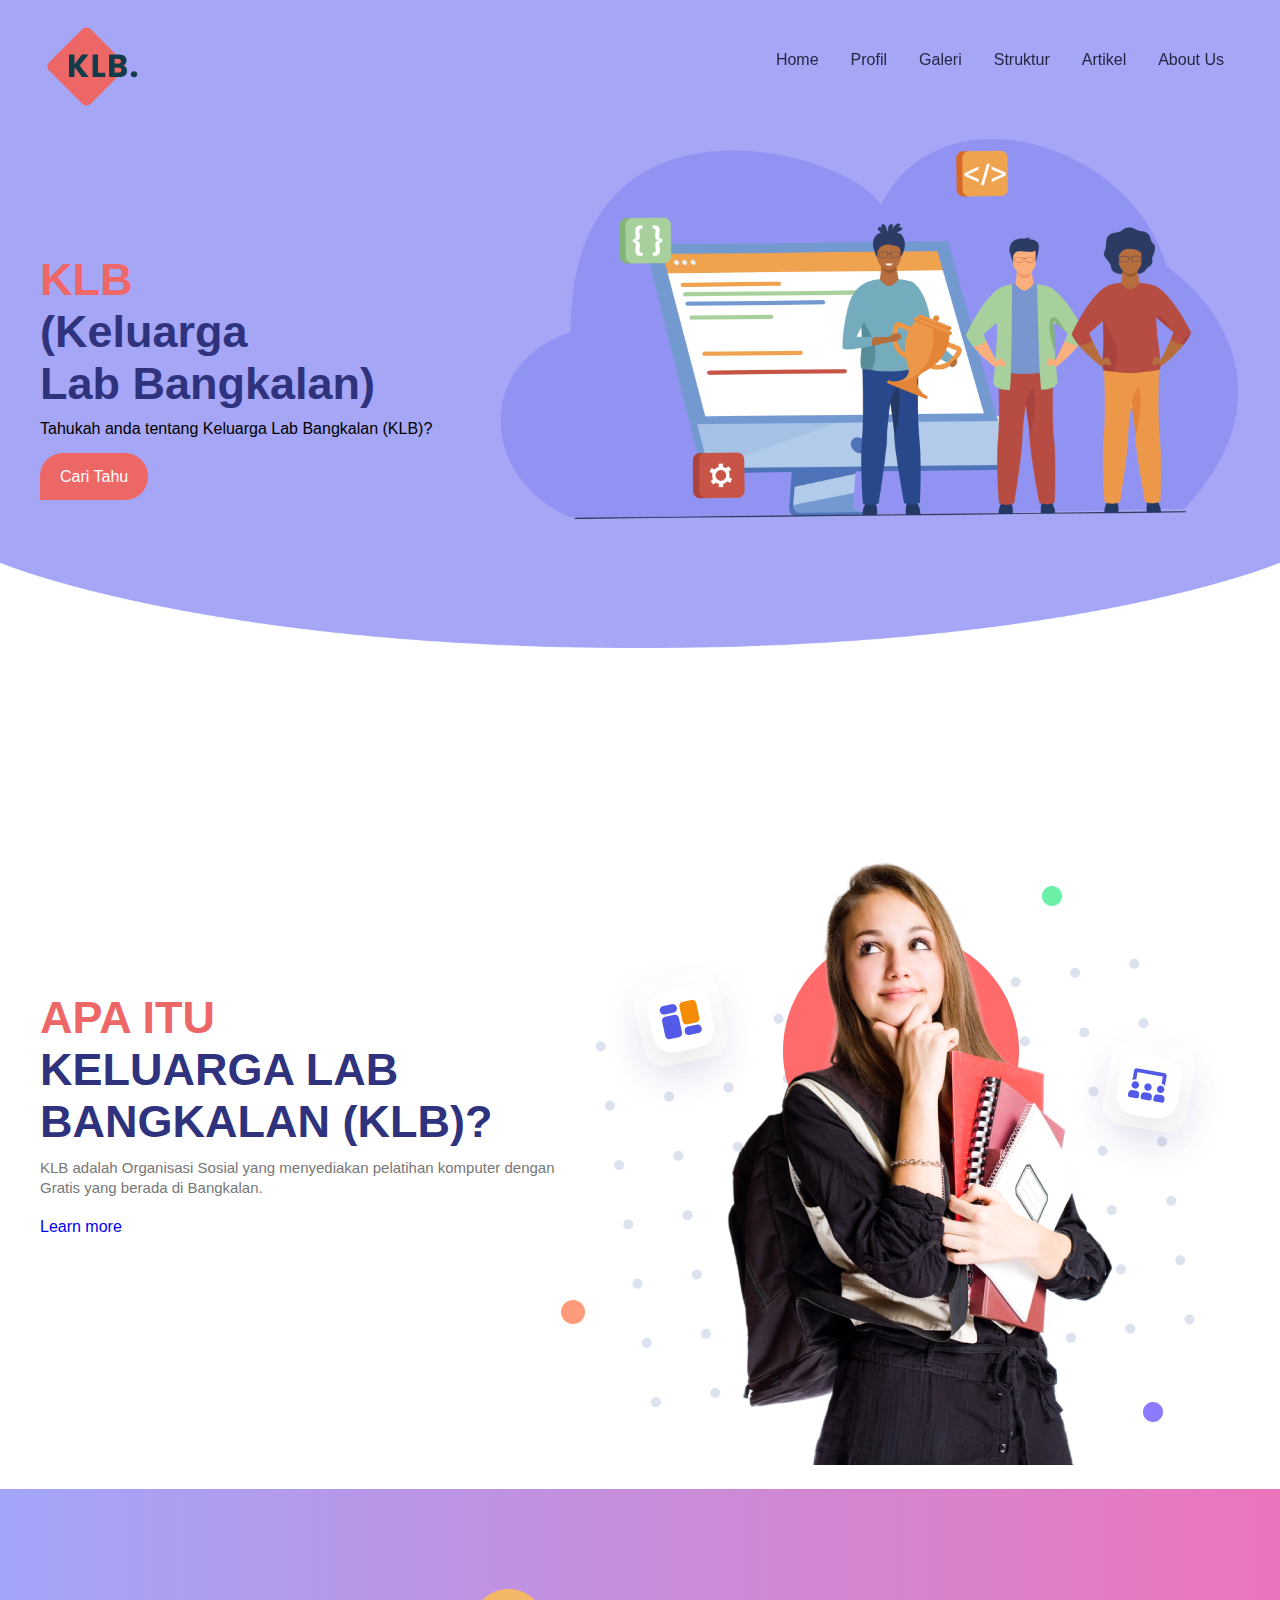
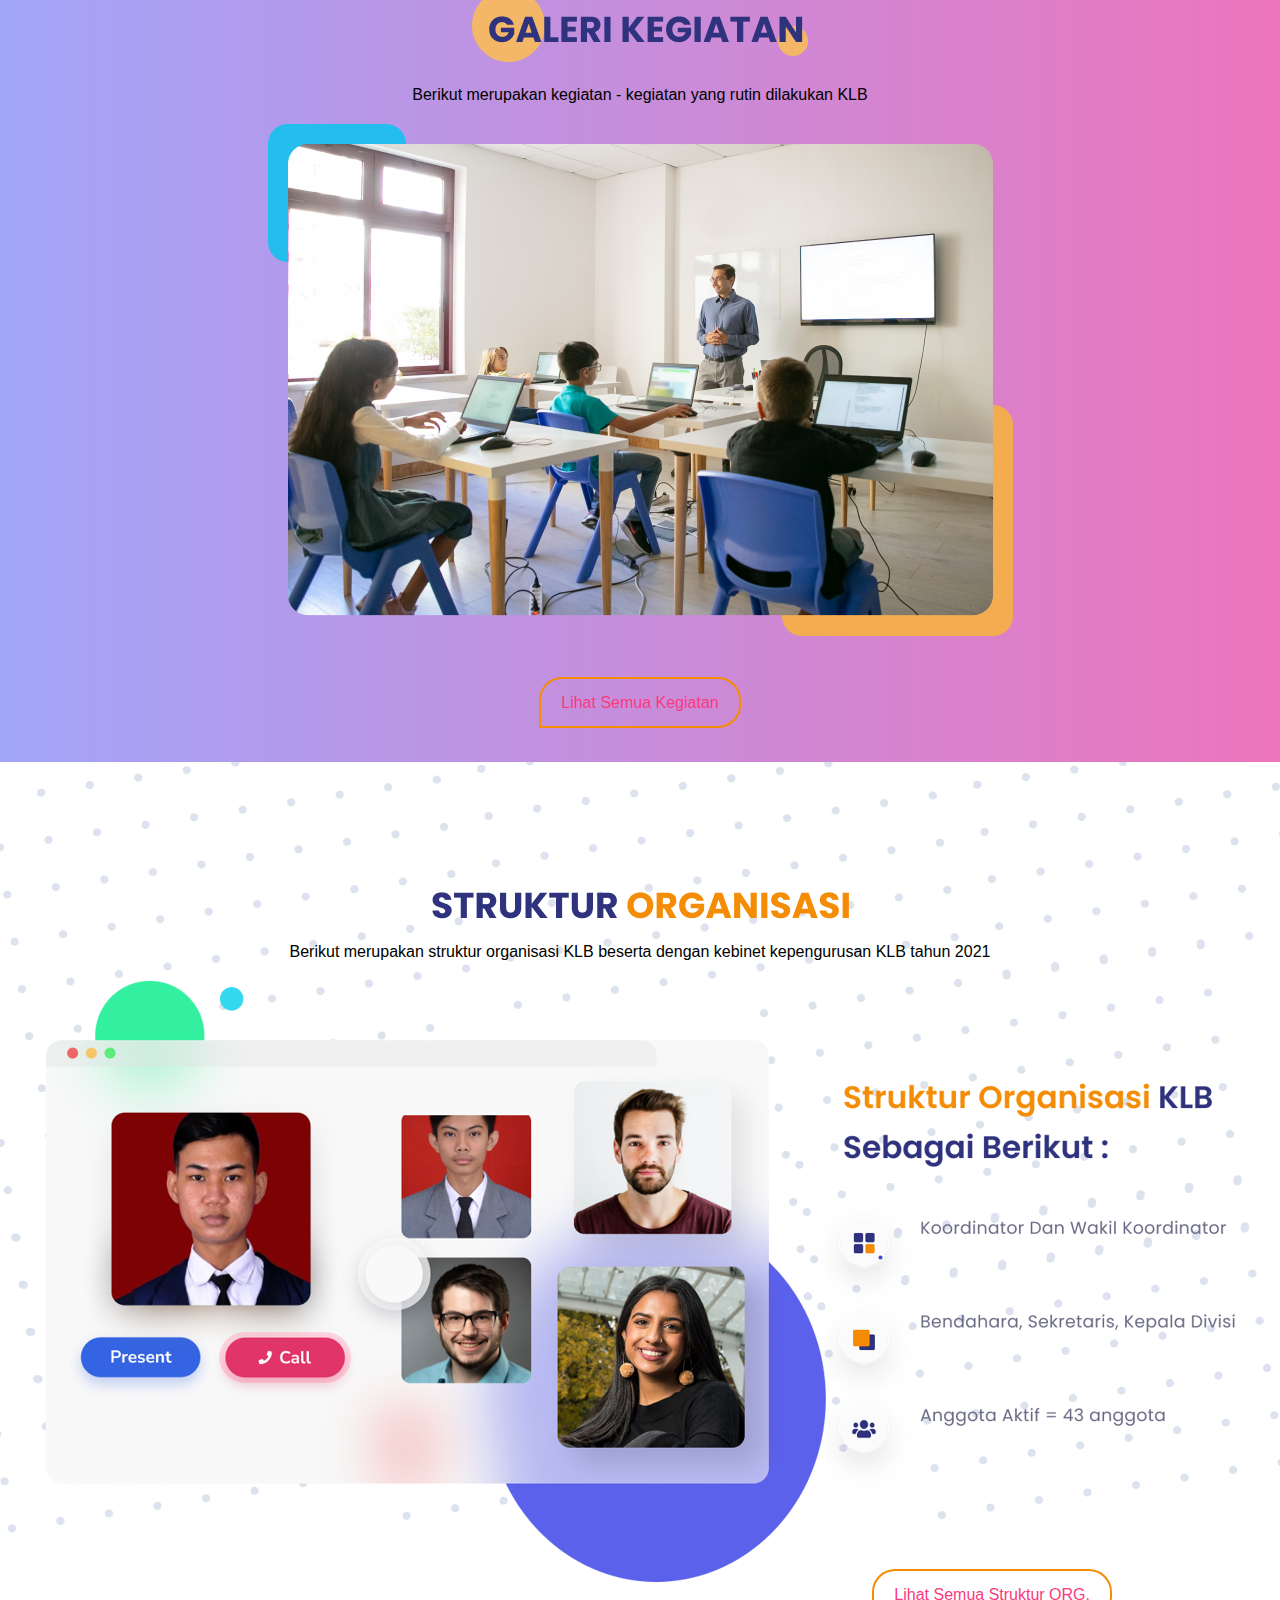
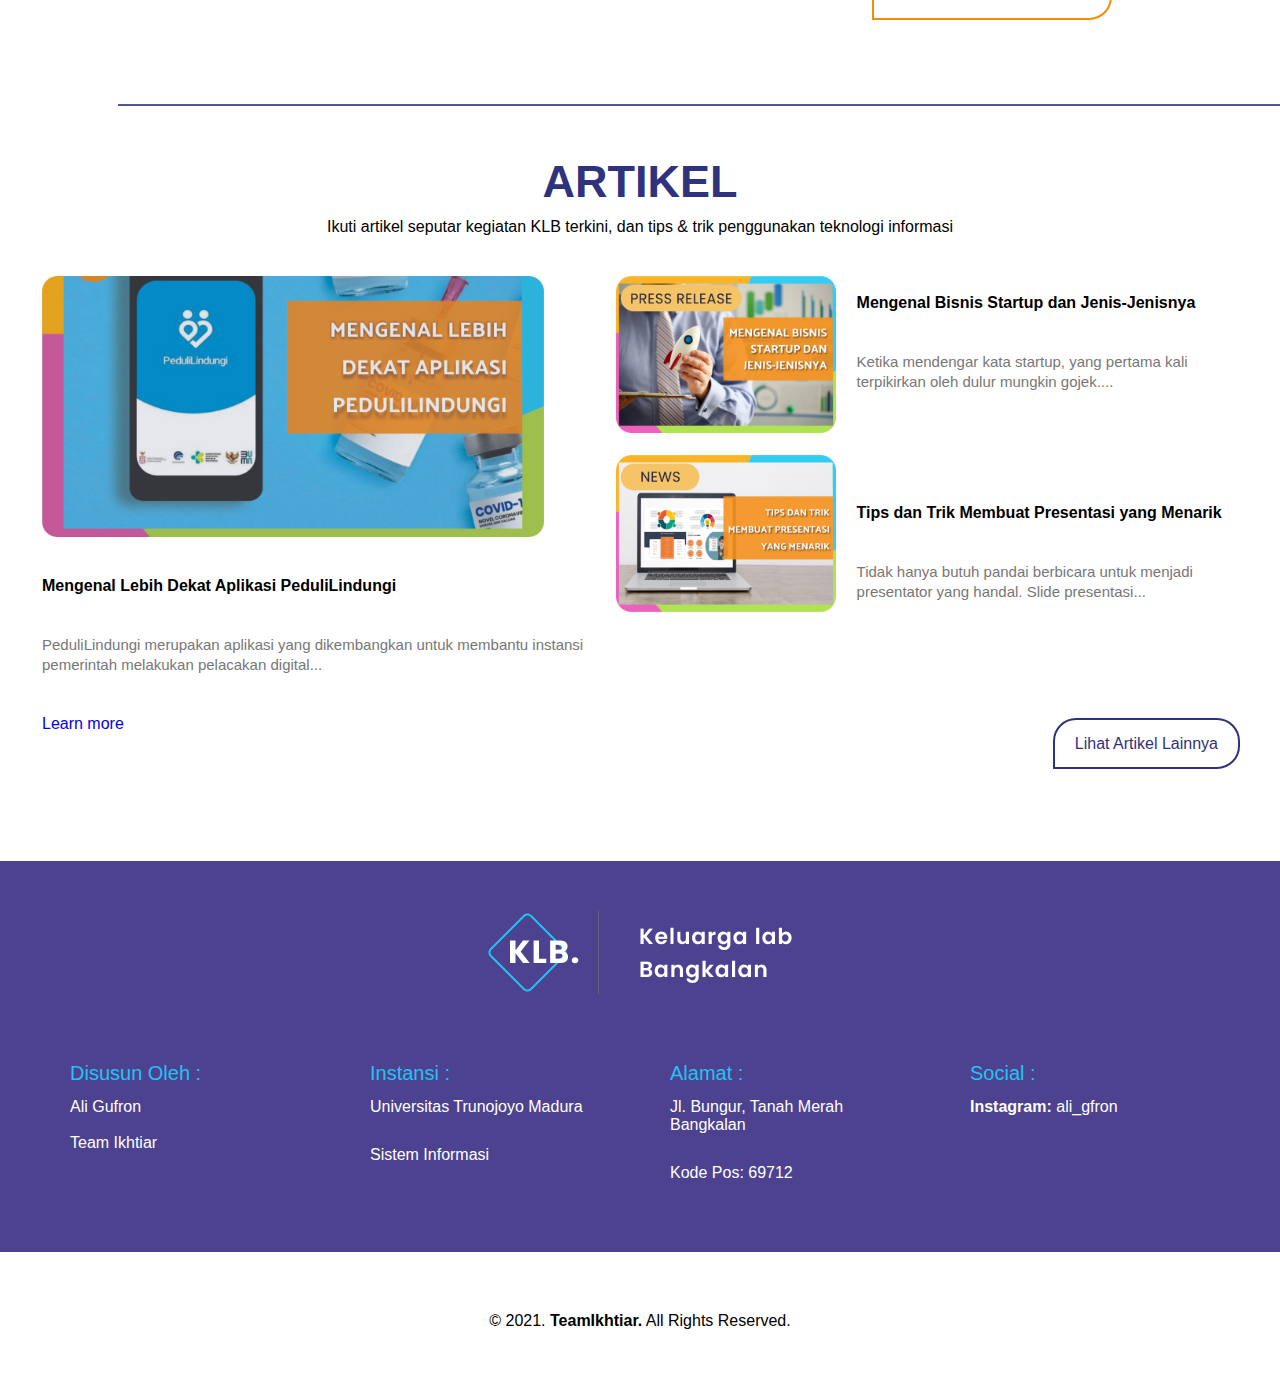
<file: index.html>
<!DOCTYPE html>
<html lang="en">
<head>
    <title>Keluarga Lab Bangkalan</title>
    <link rel="shortcut icon" href="img/ikon.png" />
    <link rel="stylesheet" href="style.css">
    <link rel="stylesheet" href="css/animate.css">
</head>
<body >
    <header id="header" role="banner">
    <nav>
        <div class="wrapper">
            <div class="logo"></div>
            <div class="menu">
                <ul>
                    <li><a href="#">Home</a></li>
                    <li><a href="index.html#profil">Profil</a></li>
                    <li><a href="#galeri">Galeri</a></li>
                    <li><a href="#struktur">Struktur</a></li>
                    <li><a href="#artikel">Artikel</a></li>
                    <li><a href="#kontak">About Us</a></li>
                </ul>
            </div>
        </div>
    </nav>
            <div id="background">
                <div class="wrapper1">
                    <section id="home">
                        <div class="kolom">
                            <h2>KLB <div class="judul">(Keluarga <br>Lab Bangkalan)</br></div></h2>
                            <p> Tahukah anda tentang Keluarga Lab Bangkalan (KLB)?</p>
                            <p><a href="#profil" class="tbl-biru">Cari Tahu</a></p>
                        </div>
                    </section>
            </div>
            </div>
    

    </header>
    <div class="wrapper">
        <section id="profil" class="animate__animated animate__backInUp">               
            <div class="kolom"><br><br><br><br><br><br>
                <h2>APA ITU <div class="judul">KELUARGA LAB BANGKALAN (KLB)?</div></h2>
                <p class="deskripsi">KLB adalah Organisasi Sosial yang menyediakan pelatihan komputer dengan Gratis yang berada di Bangkalan.</p>
                <u><a href="profil.html">Learn more </a></u>
            </div>
                <p ><img  src="img/profil.png" ></p>
        </section>
    </div>

        
        <div id="contact">
             <section id="galeri">
            <div class="wrapper">
                <center><img src="img/font-galeri.png">
                    <p>Berikut merupakan kegiatan - kegiatan yang rutin dilakukan KLB</p>
                    <img src="img/foto-kegiatan.png"></img><br><br><br><br>
                    <a href="galeri.html" class="tbl-orange">Lihat Semua Kegiatan</a>
                </center>
            </div>
        </section>
        </div>

        <div id="background-st">
            <div class="wrapper">
            <section id="struktur">
            <div class="tengah">
                <center><img src="img/STRUKTUR-ORGANISASI.png">
                <p>Berikut merupakan struktur organisasi KLB beserta dengan kebinet kepengurusan KLB tahun 2021</p>
                <img src="img/isi-struktur.png">
            </center>
                    <div style='text-align:right;'><a href="struktur.html" class="tbl-orange">Lihat Semua Struktur ORG.</a>&emsp;&emsp;&emsp;&emsp;&emsp;&emsp;&emsp;&emsp;</div>
             
                </div>
        </section>
            
            
        <br><br><br><br><br>
        </div>
       <div class="line-shape"></div>

        <section id="artikel">
            <div class="tengah">
            <h2><div class="judul">ARTIKEL</div></h2>
            <p>Ikuti artikel seputar kegiatan KLB  terkini,  dan tips & trik penggunakan teknologi informasi</p>
            </div>
        </section><br>
        <div class="wrapper">
        <table width="100%">
      <tr>
         <td width="48%"  valign="top">
            <img src="img/artikel1.png" width="502" height="261"><br><br><br>
            <b>Mengenal Lebih Dekat Aplikasi PeduliLindungi</b>
            <p><div class="deskripsi">PeduliLindungi merupakan aplikasi yang dikembangkan untuk membantu instansi pemerintah melakukan pelacakan digital...</div></p>
            <u><a href="detail-artikel1.html">Learn more </a></u>
         </td>
         <td width="20%"  valign="top">
            <img src="img/artikel-2.png" width="219.8" height="157"><br><br>
            <img src="img/artikel3.png" width="219.8" height="157">
         </td>
         <td valign="top">
            <br>
            <b>Mengenal Bisnis Startup dan Jenis-Jenisnya</b>
            <p><div class="deskripsi">Ketika mendengar kata startup, yang pertama kali terpikirkan oleh dulur mungkin gojek....</div></p>
            <br><br><br><br>
            <b>Tips dan Trik Membuat Presentasi yang Menarik</b>
            <p><div class="deskripsi">Tidak hanya butuh pandai berbicara untuk menjadi presentator yang handal. Slide presentasi...</div></p>
         </td>
      </tr>
   </table>
   <div style='text-align:right;'><a href="artikel.html" class="tbl-dongker">Lihat Artikel Lainnya</a></div><br><br><br><br><br><br>
    </div>
    <div id="kontak">
    <div id="contact-ft">
        <div class="wrapper">
            <center><img src="img/logo-ft.png"></center>
            <div class="footer">
                <div class="footer-section">
                    <h3>Disusun Oleh :</h3>
                    <font color="white"><p>Ali Gufron <br><br> Team Ikhtiar</p></font>
                </div>
                <div class="footer-section">
                    <h3>Instansi :</h3>
                    <font color="white"><p>Universitas Trunojoyo Madura</p></font>
                    <font color="white"><p>Sistem Informasi</p></font>
                </div>
                <div class="footer-section">
                    <h3>Alamat :</h3>
                    <font color="white"><p>Jl. Bungur, Tanah Merah Bangkalan</p></font>
                    <font color="white"><p>Kode Pos: 69712</p></font>
                </div>
                <div class="footer-section">
                    <h3>Social :</h3>
                    <font color="white"><p><b>Instagram: </b>ali_gfron</p></font>
                </div>
            </div>
        </div>
    </div>
</div>

    <div id="copyright">
        <div class="wrapper">
            &copy; 2021. <b>TeamIkhtiar.</b> All Rights Reserved.
        </div>
    </div>
    
</body>
</html>
</file>
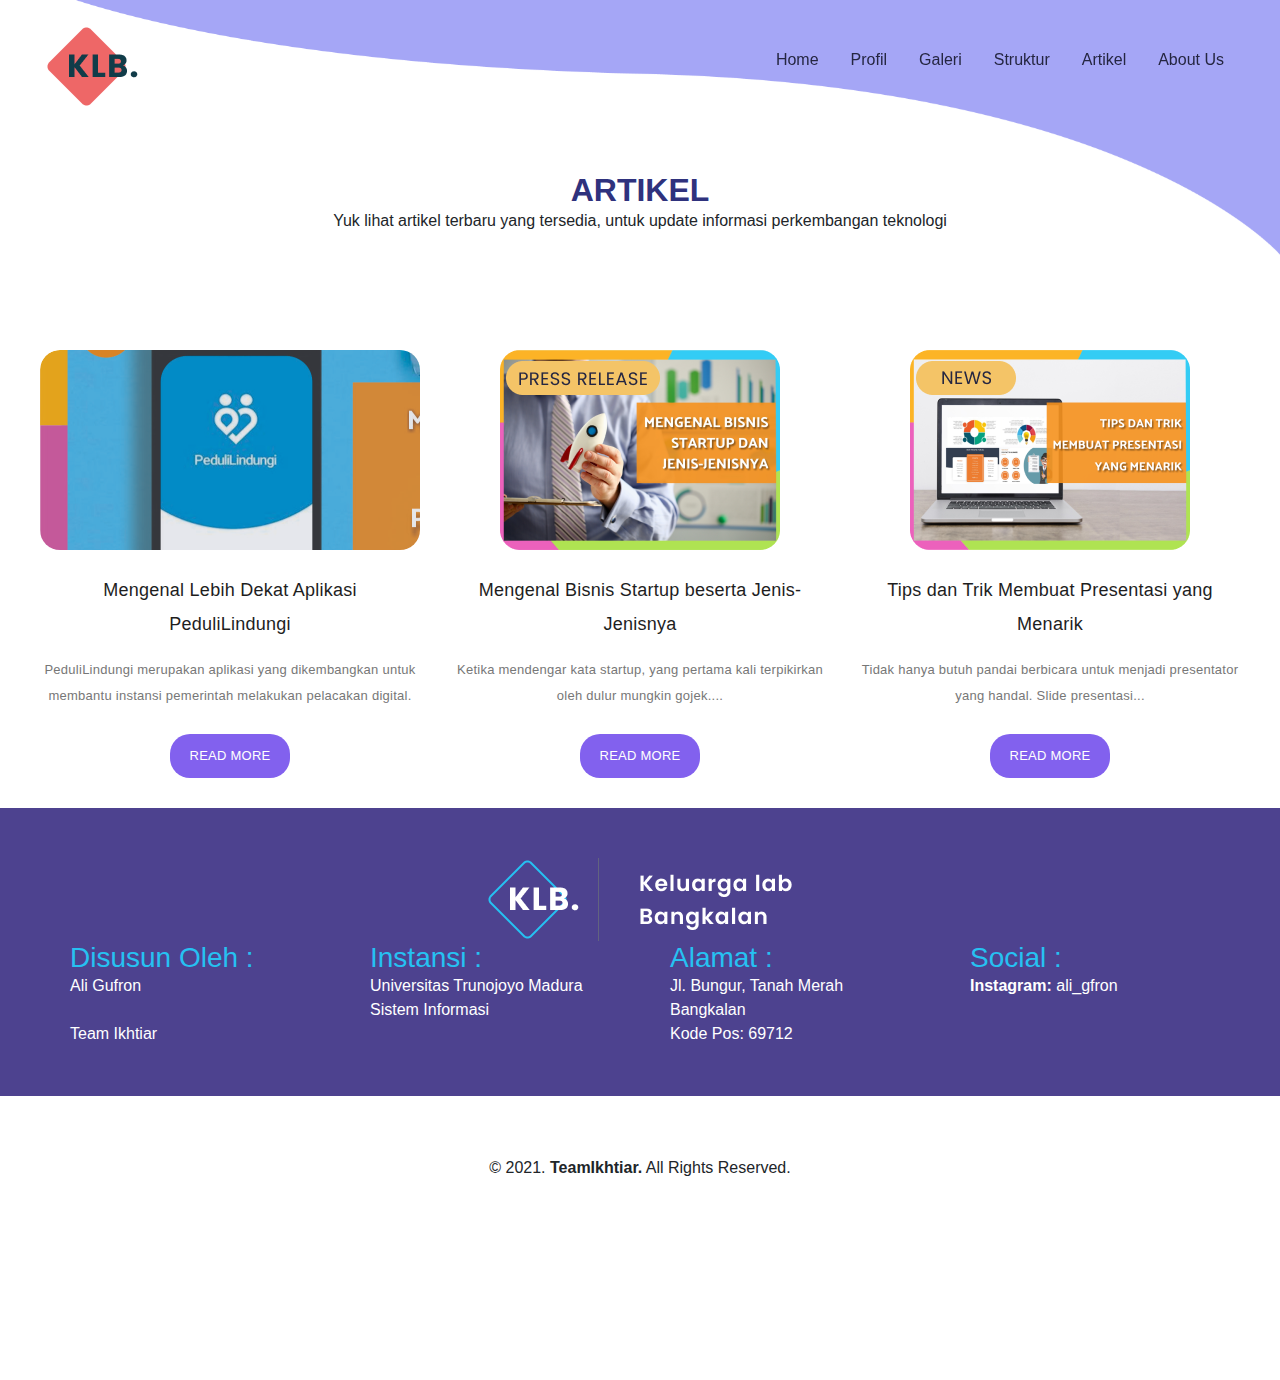
<file: artikel.html>
<!DOCTYPE html>
<html lang="en">
<head>
    <title>Keluarga Lab Bangkalan</title>
    <link rel="shortcut icon" href="img/ikon.png" />
    <link rel="stylesheet" href="style.css">    
    <link rel="stylesheet" type="text/css" href="css/bootstrap.min.css">
    <link rel="stylesheet" href="css/style1.css">
    <link rel="stylesheet" href="css/animate.css">
</head>
<body>
    <header id="header" role="banner">
    <nav>
        <div class="wrapper">
            <div class="logo"></div>
            <div class="menu">
                <ul>
                    <li><a href="index.html">Home</a></li>
                    <li><a href="profil.html">Profil</a></li>
                    <li><a href="galeri.html">Galeri</a></li>
                    <li><a href="struktur.html">Struktur</a></li>
                    <li><a href="artikel.html">Artikel</a></li>
                    <li><a href="#kontak">About Us</a></li>
                </ul>
            </div>
        </div>
    </nav>
            <div id="background3">
                <div class="wrapper2">
                    <section id="home">
                           <div class="tengah">
                            <h2><div class="judul">ARTIKEL</div></h2>
                            <p>Yuk lihat artikel terbaru yang tersedia, untuk update informasi perkembangan teknologi</p>
                            </div>
                    </section>
            </div>
            </div>
    

    </header>
    <div class="wrapper">

            <div class="row ">
                <div class="col-lg-4 col-md-6 col-sm-12 w3-third animate__animated animate__heartBeat">
                    <div class="blog-post-thumb">
                        <div class="img">
                            <img src="img/artikel1.png" alt="">
                        </div>
                        <div class="blog-content">
                            <h3>
                                <a href="detail-artikel1.html">Mengenal Lebih Dekat Aplikasi PeduliLindungi</a>
                            </h3>
                            <div class="text">
                               PeduliLindungi merupakan aplikasi yang dikembangkan untuk membantu instansi pemerintah melakukan pelacakan digital.
                            </div>
                            <a href="detail-artikel1.html" class="main-button">Read More</a>
                        </div>
                    </div>
                </div>
                <div class="col-lg-4 col-md-6 col-sm-12 animate__animated animate__heartBeat animate__delay-1s">
                    <div class="blog-post-thumb">
                        <div class="img">
                            <img src="img/artikel-2.png" alt="">
                        </div>
                        <div class="blog-content">
                            <h3>
                                <a href="#">Mengenal Bisnis Startup beserta Jenis-Jenisnya</a>
                            </h3>
                            <div class="text">
                                Ketika mendengar kata startup, yang pertama kali terpikirkan oleh dulur mungkin gojek....
                            </div>
                            <a href="#" class="main-button">Read More</a>
                        </div>
                    </div>
                </div>
                <div class="col-lg-4 col-md-6 col-sm-12 animate__animated animate__heartBeat animate__delay-2s">
                    <div class="blog-post-thumb">
                        <div class="img">
                            <img src="img/artikel3.png" alt="">
                        </div>
                        <div class="blog-content">
                            <h3>
                                <a href="#">Tips dan Trik Membuat Presentasi yang Menarik</a>
                            </h3>
                            <div class="text">
                                Tidak hanya butuh pandai berbicara untuk menjadi presentator yang handal. Slide presentasi...
                            </div>
                            <a href="#" class="main-button">Read More</a>
                        </div>
                    </div>
                </div>
            </div>
    </div>

        


    <div id="kontak">
    <div id="contact-ft">
        <div class="wrapper">
            <center><img src="img/logo-ft.png"></center>
            <div class="footer">
                <div class="footer-section">
                    <h3>Disusun Oleh :</h3>
                    <font color="white"><p>Ali Gufron <br><br> Team Ikhtiar</p></font>
                </div>
                <div class="footer-section">
                    <h3>Instansi :</h3>
                    <font color="white"><p>Universitas Trunojoyo Madura</p></font>
                    <font color="white"><p>Sistem Informasi</p></font>
                </div>
                <div class="footer-section">
                    <h3>Alamat :</h3>
                    <font color="white"><p>Jl. Bungur, Tanah Merah Bangkalan</p></font>
                    <font color="white"><p>Kode Pos: 69712</p></font>
                </div>
                <div class="footer-section">
                    <h3>Social :</h3>
                    <font color="white"><p><b>Instagram: </b>ali_gfron</p></font>
                </div>
            </div>
        </div>
    </div>
</div>

    <div id="copyright">
        <div class="wrapper">
            &copy; 2021. <b>TeamIkhtiar.</b> All Rights Reserved.
        </div>
    </div>
    
</body>

    <script src="js/popper.js"></script>
    <script src="js/bootstrap.min.js"></script>
</html>
</file>
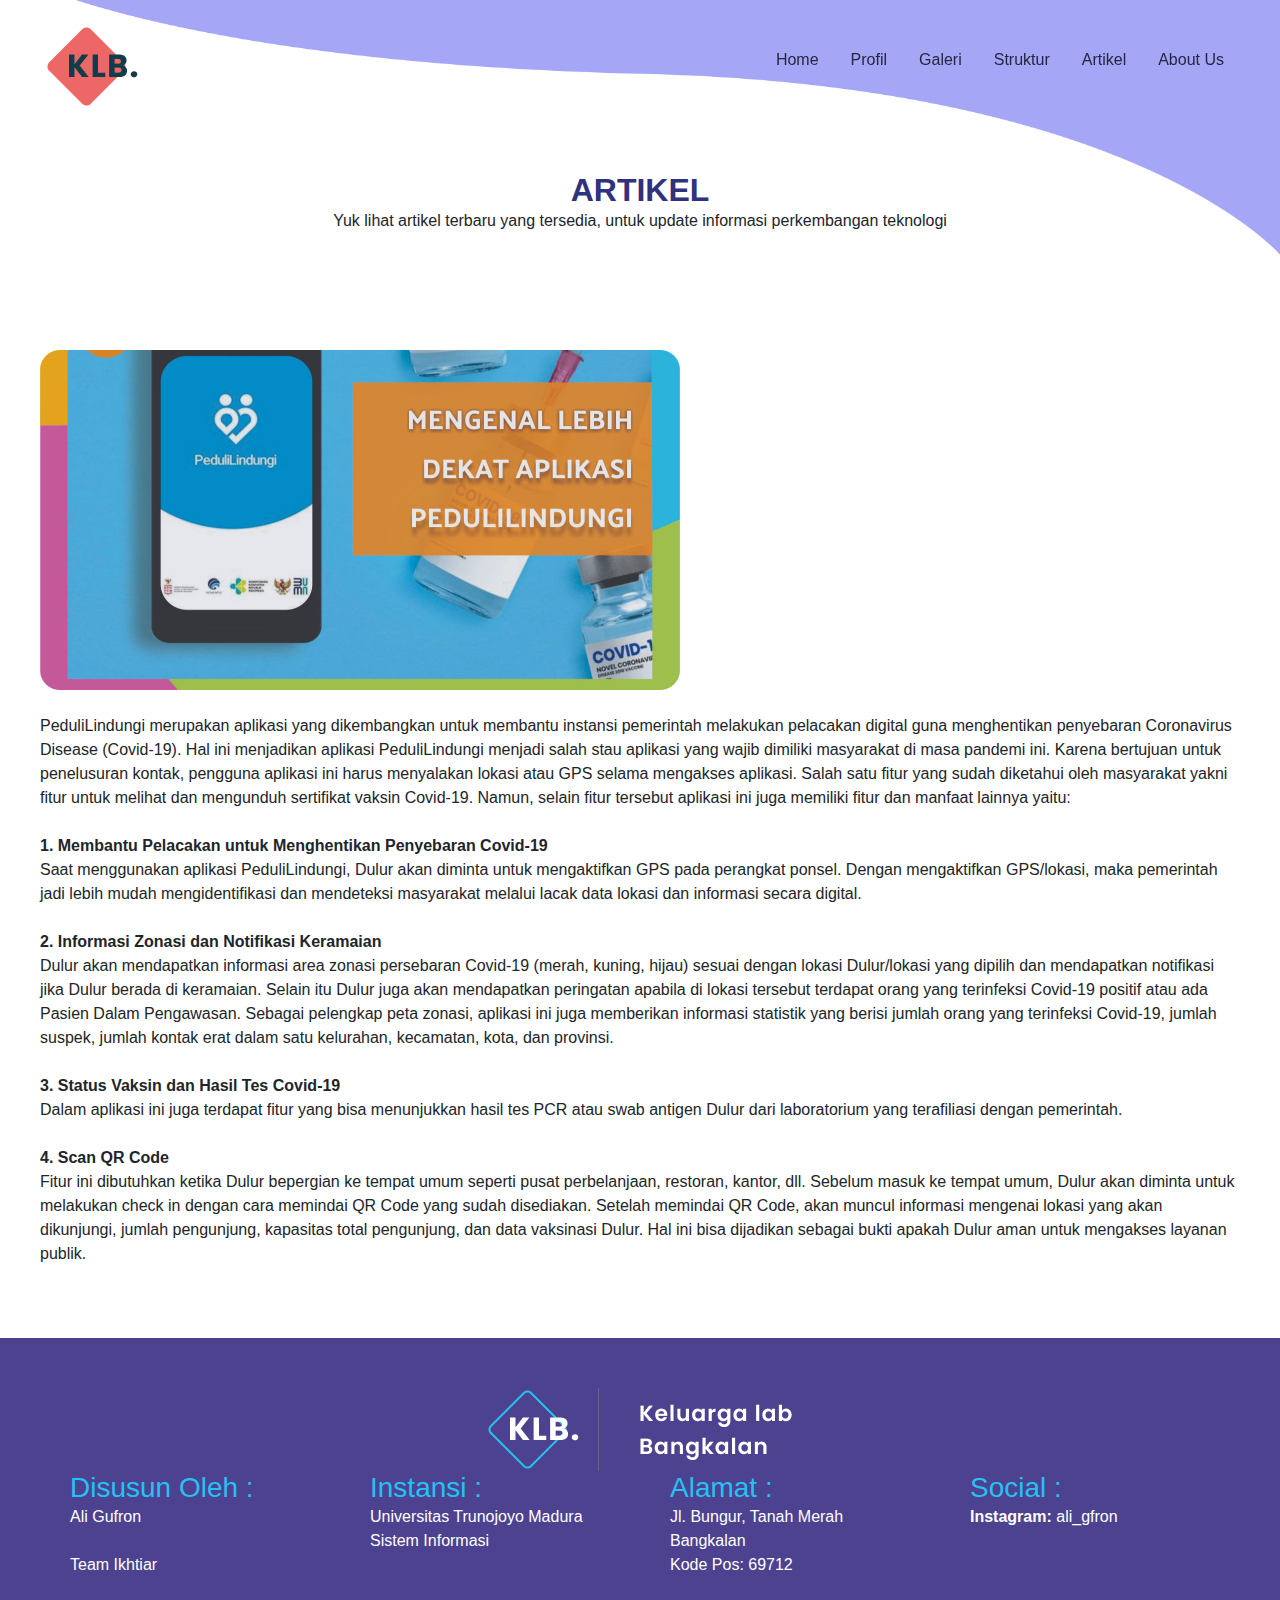
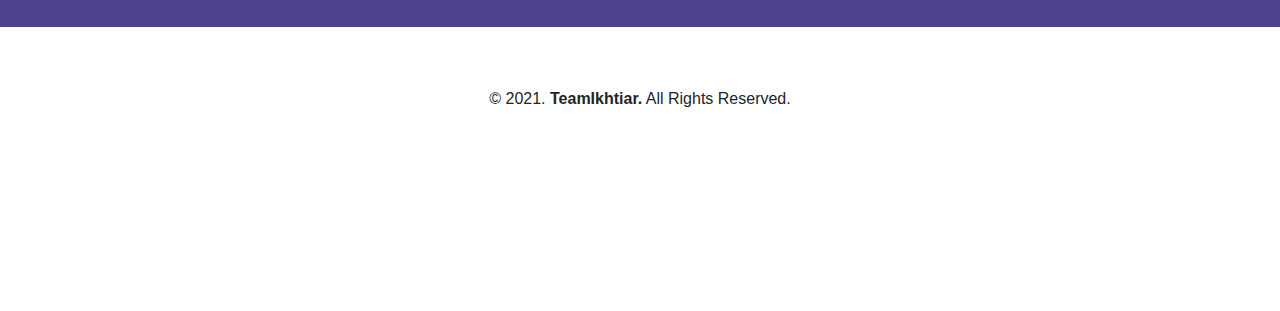
<file: detail-artikel1.html>
<!DOCTYPE html>
<html lang="en">
<head>
    <title>Keluarga Lab Bangkalan</title>
    <link rel="shortcut icon" href="img/ikon.png" />
    <link rel="stylesheet" href="style.css">    
    <link rel="stylesheet" type="text/css" href="css/bootstrap.min.css">
    <link rel="stylesheet" href="css/style1.css">
    <link rel="stylesheet" href="css/animate.css">
</head>
<body>
    <header id="header" role="banner">
    <nav>
        <div class="wrapper">
            <div class="logo"></div>
            <div class="menu">
                <ul>
                    <li><a href="index.html">Home</a></li>
                    <li><a href="profil.html">Profil</a></li>
                    <li><a href="galeri.html">Galeri</a></li>
                    <li><a href="struktur.html">Struktur</a></li>
                    <li><a href="artikel.html">Artikel</a></li>
                    <li><a href="#kontak">About Us</a></li>
                </ul>
            </div>
        </div>
    </nav>
            <div id="background3">
                <div class="wrapper2">
                    <section id="home">
                           <div class="tengah">
                            <h2><div class="judul">ARTIKEL</div></h2>
                            <p>Yuk lihat artikel terbaru yang tersedia, untuk update informasi perkembangan teknologi</p>
                            </div>
                    </section>
            </div>
            </div>
    

    </header>
    <div class="wrapper" >
        <div data-scroll-reveal="enter bottom move 50px over 0.6s after 0.2s">
        <img src="img/artikel1.png" alt="">
        <p> &nbsp; </p>
           <p>PeduliLindungi merupakan aplikasi yang dikembangkan untuk membantu instansi pemerintah melakukan pelacakan digital guna menghentikan penyebaran Coronavirus Disease (Covid-19). Hal ini menjadikan aplikasi PeduliLindungi menjadi salah stau aplikasi yang wajib dimiliki masyarakat di masa pandemi ini. Karena bertujuan untuk penelusuran kontak, pengguna aplikasi ini harus menyalakan lokasi atau GPS selama mengakses aplikasi. Salah satu fitur yang sudah diketahui oleh masyarakat yakni fitur untuk melihat dan mengunduh sertifikat vaksin Covid-19. Namun, selain fitur tersebut aplikasi ini juga memiliki fitur dan manfaat lainnya yaitu:</p>
           <br />
            <b>1. Membantu Pelacakan untuk Menghentikan Penyebaran Covid-19</b>
            <br>
            <p>Saat menggunakan aplikasi PeduliLindungi, Dulur akan diminta untuk mengaktifkan GPS pada perangkat ponsel. Dengan mengaktifkan GPS/lokasi, maka pemerintah jadi lebih mudah mengidentifikasi dan mendeteksi masyarakat melalui lacak data lokasi dan informasi secara digital.</p>
            <br>
            <b>2. Informasi Zonasi dan Notifikasi Keramaian</b>
            <br>
            <p>Dulur akan mendapatkan informasi area zonasi persebaran Covid-19 (merah, kuning, hijau) sesuai dengan lokasi Dulur/lokasi yang dipilih dan mendapatkan notifikasi jika Dulur berada di keramaian. Selain itu Dulur juga akan mendapatkan peringatan apabila di lokasi tersebut terdapat orang yang terinfeksi Covid-19 positif atau ada Pasien Dalam Pengawasan. Sebagai pelengkap peta zonasi, aplikasi ini juga memberikan informasi statistik yang berisi jumlah orang yang terinfeksi Covid-19, jumlah suspek, jumlah kontak erat dalam satu kelurahan, kecamatan, kota, dan provinsi.</p>
            <br>
            <b>3. Status Vaksin dan Hasil Tes Covid-19</b>
            <br>
            <p>Dalam aplikasi ini juga terdapat fitur yang bisa menunjukkan hasil tes PCR atau swab antigen Dulur dari laboratorium yang terafiliasi dengan pemerintah.</p>
            <br>
            <b>4. Scan QR Code</b>

            <p>Fitur ini dibutuhkan ketika Dulur bepergian ke tempat umum seperti pusat perbelanjaan, restoran, kantor, dll. Sebelum masuk ke tempat umum, Dulur akan diminta untuk melakukan check in dengan cara memindai QR Code yang sudah disediakan. Setelah memindai QR Code, akan muncul informasi mengenai lokasi yang akan dikunjungi, jumlah pengunjung, kapasitas total pengunjung, dan data vaksinasi Dulur. Hal ini bisa dijadikan sebagai bukti apakah Dulur aman untuk mengakses layanan publik.</p>
<br><br><br>
    </div></div>

        


    <div id="kontak">
    <div id="contact-ft">
        <div class="wrapper">
            <center><img src="img/logo-ft.png"></center>
            <div class="footer">
                <div class="footer-section">
                    <h3>Disusun Oleh :</h3>
                    <font color="white"><p>Ali Gufron <br><br> Team Ikhtiar</p></font>
                </div>
                <div class="footer-section">
                    <h3>Instansi :</h3>
                    <font color="white"><p>Universitas Trunojoyo Madura</p></font>
                    <font color="white"><p>Sistem Informasi</p></font>
                </div>
                <div class="footer-section">
                    <h3>Alamat :</h3>
                    <font color="white"><p>Jl. Bungur, Tanah Merah Bangkalan</p></font>
                    <font color="white"><p>Kode Pos: 69712</p></font>
                </div>
                <div class="footer-section">
                    <h3>Social :</h3>
                    <font color="white"><p><b>Instagram: </b>ali_gfron</p></font>
                </div>
            </div>
        </div>
    </div>
</div>

    <div id="copyright">
        <div class="wrapper">
            &copy; 2021. <b>TeamIkhtiar.</b> All Rights Reserved.
        </div>
    </div>
    
</body>

    <script src="js/popper.js"></script>
    <script src="js/bootstrap.min.js"></script>
</html>
</file>
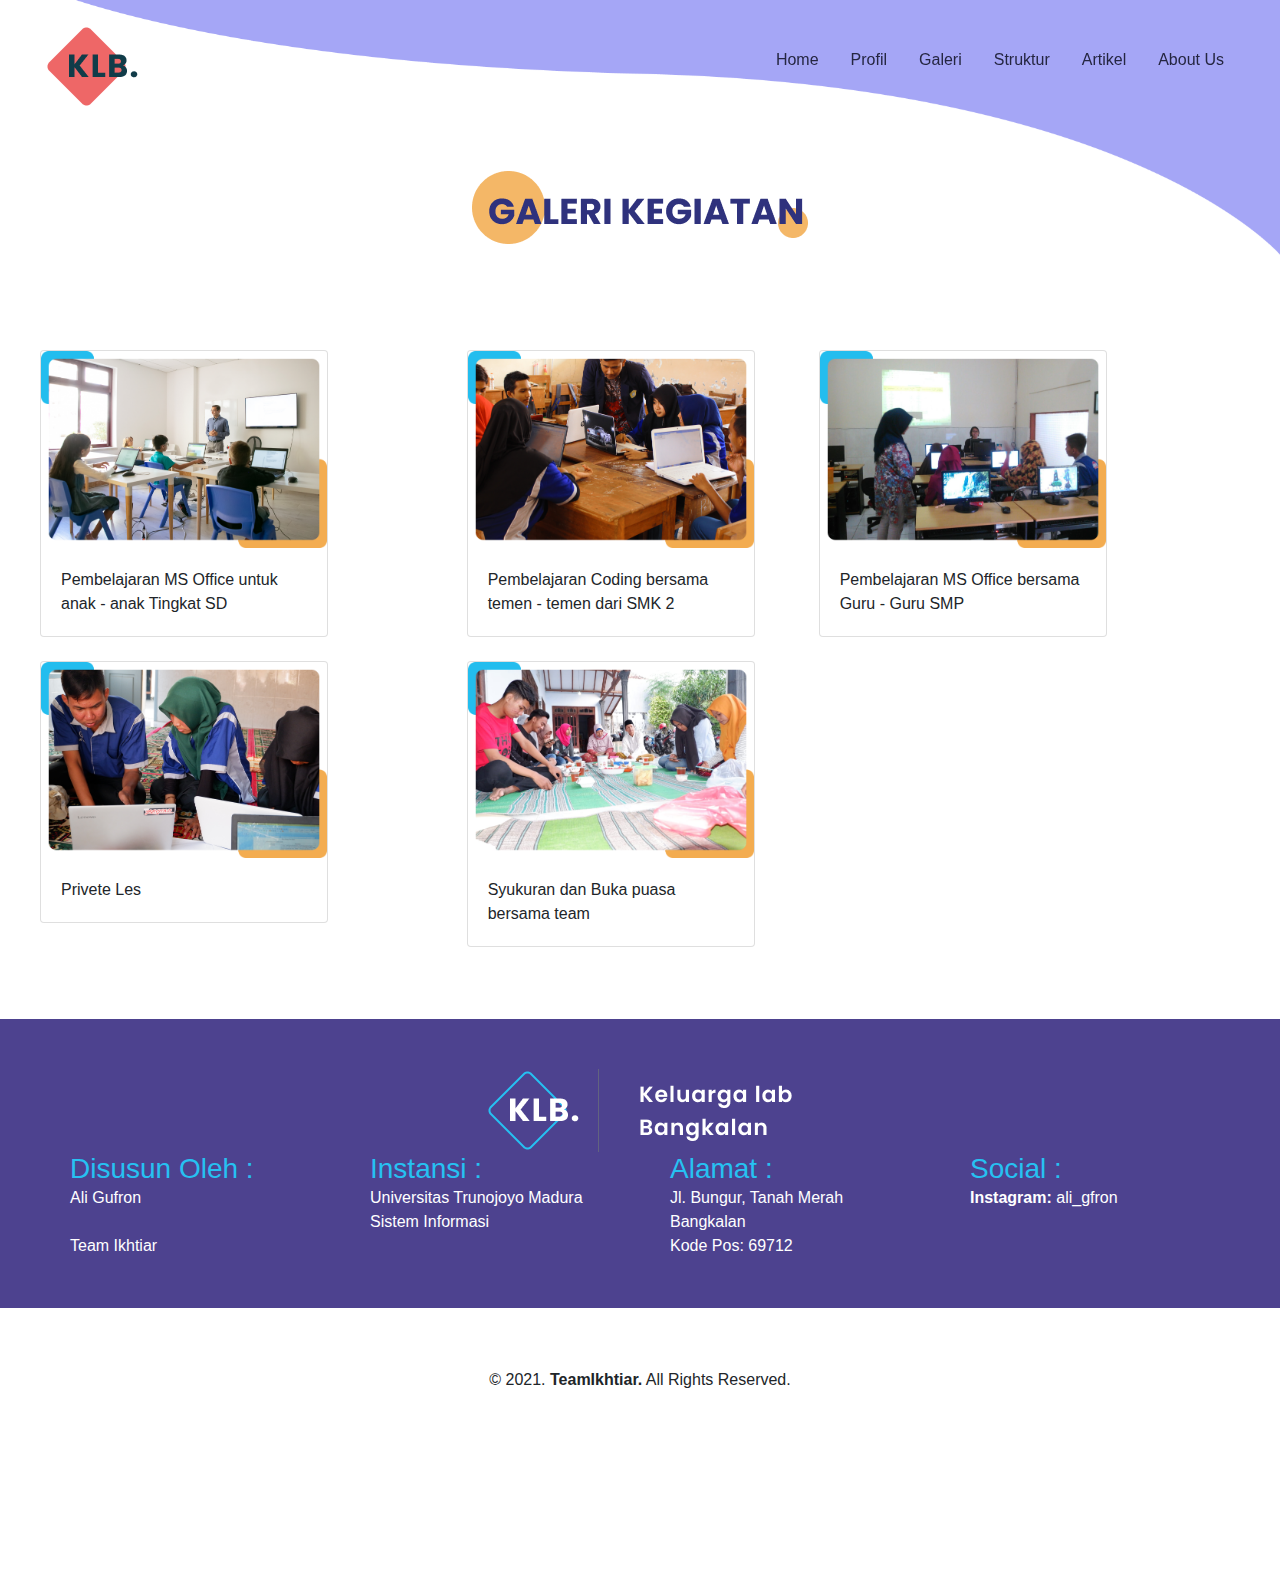
<file: galeri.html>
<!DOCTYPE html>
<html lang="en">
<head>
    <title>Keluarga Lab Bangkalan</title>
    <link rel="shortcut icon" href="img/ikon.png" />
    <link rel="stylesheet" href="style.css">    
    <link rel="stylesheet" type="text/css" href="css/bootstrap.min.css">
    <link rel="stylesheet" href="css/style1.css">
    <link rel="stylesheet" href="css/animate.css">
</head>
<body>
    <header id="header" role="banner">
    <nav>
        <div class="wrapper">
            <div class="logo"></div>
            <div class="menu">
                <ul>
                    <li><a href="index.html">Home</a></li>
                    <li><a href="profil.html">Profil</a></li>
                    <li><a href="galeri.html">Galeri</a></li>
                    <li><a href="struktur.html">Struktur</a></li>
                    <li><a href="artikel.html">Artikel</a></li>
                    <li><a href="#kontak">About Us</a></li>
                </ul>
            </div>
        </div>
    </nav>
            <div id="background3">
                <div class="wrapper2">
                    <section id="home">
                           <div class="tengah">
                               <img src="img/font-galeri.png">
                            </div>
                    </section>
            </div>
            </div>
    

    </header>
    <div class="wrapper">
        <section id="profil"> 
        <table>
        <tr>
        <td width="40%"  valign="top">            
            <div class="card animate__animated animate__bounceInUp animate__delay-0s" style="width: 18rem;">
              <img class="card-img-top" src="img/foto-kegiatan.png" alt="Card image cap">
              <div class="card-body">
                <p class="card-text">Pembelajaran MS Office untuk anak - anak Tingkat SD</p>
              </div>
            </div>
        </td>
        <td width="33%"  valign="top"> 
            <div class="card animate__animated animate__bounceInUp animate__delay-1s" style="width: 18rem;">
              <img class="card-img-top" src="img/foto-kegiatan1.png" alt="Card image cap">
              <div class="card-body">
                <p class="card-text">Pembelajaran Coding bersama temen - temen dari SMK 2</p>
              </div>
            </div>
        </td>
        <td width="33%"  valign="top">

            <div class="card animate__animated animate__bounceInUp animate__delay-2s" style="width: 18rem;">
              <img class="card-img-top" src="img/foto-kegiatan2.png" alt="Card image cap">
              <div class="card-body">
                <p class="card-text">Pembelajaran MS Office bersama Guru - Guru SMP</p>
              </div>
            </div>
        </td>
    </tr>
    <tr><td>&nbsp;</td><td>&nbsp;</td><td>&nbsp;</td></tr>
        <tr>
        <td width="33%"  valign="top">

            <div class="card animate__animated animate__bounceInUp animate__delay-3s" style="width: 18rem;">
              <img class="card-img-top" src="img/foto-kegiatan3.png" alt="Card image cap">
              <div class="card-body">
                <p class="card-text">Privete Les </p>
              </div>
            </div>
        </td>
        <td width="33%"  valign="top">
            <div class="card animate__animated animate__bounceInUp animate__delay-4s" style="width: 18rem;">
              <img class="card-img-top" src="img/foto-kegiatan5.png" alt="Card image cap">
              <div class="card-body">
                <p class="card-text">Syukuran dan Buka puasa bersama team</p>
              </div>
            </div>
    </td>
</tr>
</table>
        </section>
    </div>
    <br><br><br>
    <div id="kontak">
    <div id="contact-ft">
        <div class="wrapper">
            <center><img src="img/logo-ft.png"></center>
            <div class="footer">
                <div class="footer-section">
                    <h3>Disusun Oleh :</h3>
                    <font color="white"><p>Ali Gufron <br><br> Team Ikhtiar</p></font>
                </div>
                <div class="footer-section">
                    <h3>Instansi :</h3>
                    <font color="white"><p>Universitas Trunojoyo Madura</p></font>
                    <font color="white"><p>Sistem Informasi</p></font>
                </div>
                <div class="footer-section">
                    <h3>Alamat :</h3>
                    <font color="white"><p>Jl. Bungur, Tanah Merah Bangkalan</p></font>
                    <font color="white"><p>Kode Pos: 69712</p></font>
                </div>
                <div class="footer-section">
                    <h3>Social :</h3>
                    <font color="white"><p><b>Instagram: </b>ali_gfron</p></font>
                </div>
            </div>
        </div>
    </div>
</div>

    <div id="copyright">
        <div class="wrapper">
            &copy; 2021. <b>TeamIkhtiar.</b> All Rights Reserved.
        </div>
    </div>
    
</body>
</html>
</file>
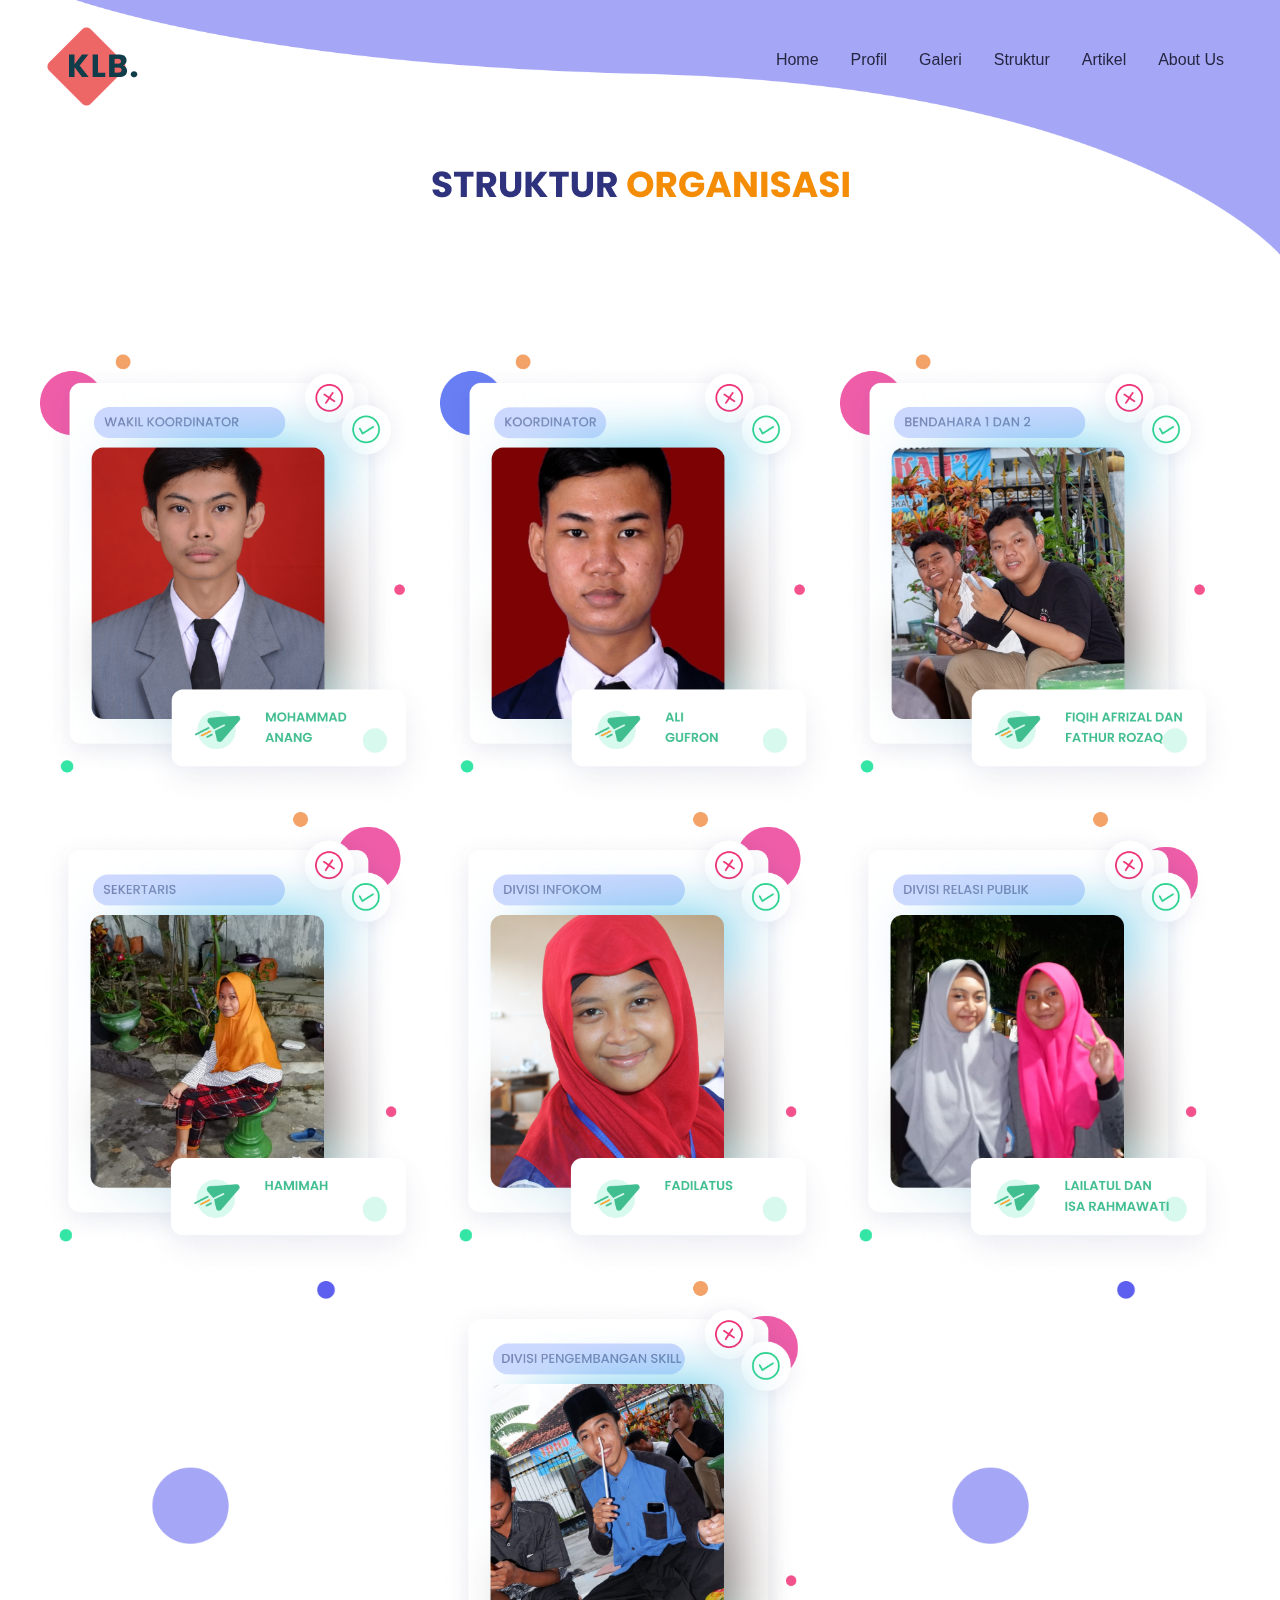
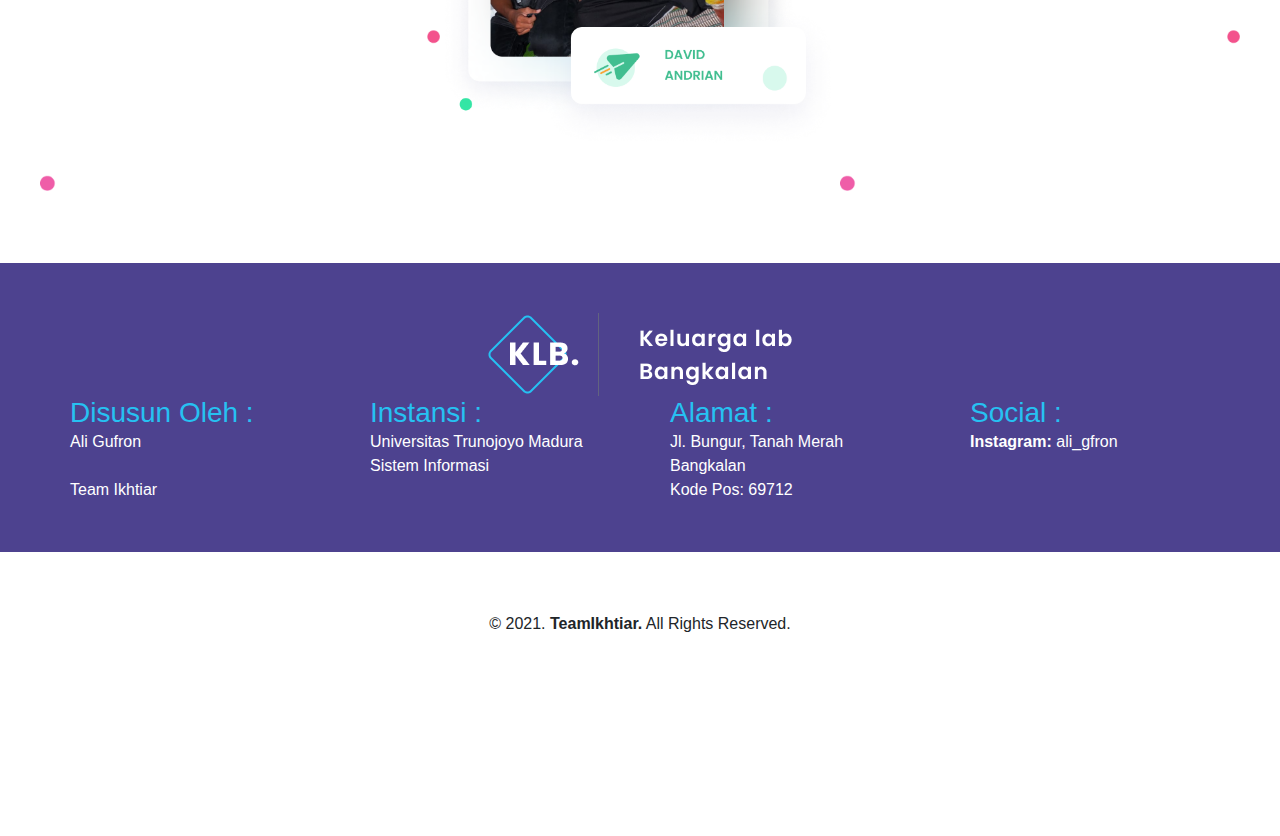
<file: struktur.html>
<!DOCTYPE html>
<html lang="en">
<head>
    <title>Keluarga Lab Bangkalan</title>
    <link rel="shortcut icon" href="img/ikon.png" />
    <link rel="stylesheet" href="style.css">    
    <link rel="stylesheet" type="text/css" href="css/bootstrap.min.css">
    <link rel="stylesheet" href="css/style1.css">
    <link rel="stylesheet" href="css/animate.css">
</head>
<body>
    <header id="header" role="banner">
    <nav>
        <div class="wrapper">
            <div class="logo"></div>
            <div class="menu">
                <ul>
                    <li><a href="index.html">Home</a></li>
                    <li><a href="profil.html">Profil</a></li>
                    <li><a href="galeri.html">Galeri</a></li>
                    <li><a href="struktur.html">Struktur</a></li>
                    <li><a href="artikel.html">Artikel</a></li>
                    <li><a href="#kontak">About Us</a></li>
                </ul>
            </div>
        </div>
    </nav>
            <div id="background3">
                <div class="wrapper2">
                    <section id="home">
                           <div class="tengah">
                               <img src="img/STRUKTUR-ORGANISASI.png">
                            </div>
                    </section>
            </div>
            </div>
    

    </header>
    <div class="wrapper">
        <section id="profil">               
            
    <table width="100%">
      <tr>
         <td width="33%"  valign="top" class="animate__animated animate__bounceIn animate__delay-1s">
        <img src="img/struktur2.png" style="width:100%">
        </td>

        <td width="33%"  valign="top" class=" animate__animated animate__bounceIn animate__delay-0s">
        <img src="img/struktur1.png" style="width:100%">
        </td>

        <td width="33%"  valign="top" class=" animate__animated animate__bounceIn animate__delay-1s">
        <img src="img/struktur3.png" style="width:100%">
        </td>
    </tr>
    <tr>
        <td width="33%"  valign="top" class=" animate__animated animate__bounceIn animate__delay-2s">
        <img src="img/struktur4.png" style="width:100%">
        </td>

        <td width="33%"  valign="top" class=" animate__animated animate__bounceIn animate__delay-2s">
        <img src="img/struktur5.png" style="width:100%">
        </td>

        <td width="33%"  valign="top" class=" animate__animated animate__bounceIn animate__delay-2s">
        <img src="img/struktur6.png" style="width:100%">
        </td>
    </tr>
    <tr>
        <td width="33%"  valign="top" >
        <img src="img/Group-92.png" style="width:100%">
        </td>

        <td width="33%"  valign="top" class=" animate__animated animate__bounceIn animate__delay-4s">
        <img src="img/striktur7.png" style="width:100%">
        </td>

        <td width="33%"  valign="top" >
        <img src="img/Group-92.png" style="width:100%">
        </td>
    </tr>
</table>

    </div>
        </section>
    </div>
    <br><br><br>
    <div id="kontak">
    <div id="contact-ft">
        <div class="wrapper">
            <center><img src="img/logo-ft.png"></center>
            <div class="footer">
                <div class="footer-section">
                    <h3>Disusun Oleh :</h3>
                    <font color="white"><p>Ali Gufron <br><br> Team Ikhtiar</p></font>
                </div>
                <div class="footer-section">
                    <h3>Instansi :</h3>
                    <font color="white"><p>Universitas Trunojoyo Madura</p></font>
                    <font color="white"><p>Sistem Informasi</p></font>
                </div>
                <div class="footer-section">
                    <h3>Alamat :</h3>
                    <font color="white"><p>Jl. Bungur, Tanah Merah Bangkalan</p></font>
                    <font color="white"><p>Kode Pos: 69712</p></font>
                </div>
                <div class="footer-section">
                    <h3>Social :</h3>
                    <font color="white"><p><b>Instagram: </b>ali_gfron</p></font>
                </div>
            </div>
        </div>
    </div>
</div>

    <div id="copyright">
        <div class="wrapper">
            &copy; 2021. <b>TeamIkhtiar.</b> All Rights Reserved.
        </div>
    </div>
    
</body>
</html>
</file>
<file: style.css>
* {
    text-decoration: none;
    margin: 0px;
    padding: 0px;
}

body {
    margin: 0px;
    padding: 0px;
    font-family: 'Raleway',sans-serif;

  -ms-text-size-adjust: 100%;
  -webkit-font-smoothing: antialiased;
  -moz-osx-font-smoothing: grayscale;
}

.wrapper {
    width: 1200px;
    margin: auto;
    position: relative;
}
.wrapper1 {
    width: 1200px;
    padding-top: 140px;
    margin: auto;
    position: relative;
}
.wrapper2 {
    width: 1200px;
    padding-top: 210px;
    margin: auto;
    position: relative;
}
.logo {
   background: url(img/ikon.png) no-repeat;
    background-size: 94px 83px;
    height:83px;
    margin:5px;
    width:94px;
    float: left;
}

.menu {
    float: right;
}

nav {
    margin: auto;
    display: flex;
    line-height: 80px;
    position: sticky;
    position: -webkit-sticky; 
    top: 20px;
    z-index: 1;
}

nav ul {

    list-style-type: none;
    margin: 0;
    padding: 0;
    overflow: hidden;
}

nav ul li {
    float: left;
}

nav ul li a {
    color: #252641;
    text-align: center;
    padding: 0px 16px 0px 16px;
    text-decoration: none;
}

nav ul li a:hover {
    text-decoration: underline;
}

#background{
  margin-top:-190px;
  background:url('img/backgroun-index1.png') no-repeat;
  background-size: contain;
  padding-top:111px;
  height:770px;
}
#background2{
  margin-top:-150px;
  background:url('img/backgroun-index2.png') no-repeat;
  background-size: contain;
  padding-top:111px;
  height:400px;
}
#background3{
  margin-top:-150px;
  background:url('img/backgroun-index2.png') no-repeat;
  background-size: contain;
  padding-top:111px;
  height:500px;
}
#background-profil{
  background:url('img/backgroun-profil.png') no-repeat;
    padding:50px 0px 50px 0px;
}
#background-st{
  background:url('img/bg-struktur.png') no-repeat;
  background-size: contain;
  padding-top:80px;
}
#home1{
  text-align: center;
}

#home1 .container h1{
  margin:10px;
}

#home1 .container .row{
  margin:-3px;
  display:grid;
  grid-template-columns: 66% auto;
    padding: 4em 1em;
    grid-template-columns: repeat(3, auto);
    grid-template-rows: repeat(2, auto);
}

#home1 .isi .container.atas{
  background-color:#f9f8f8;
  box-shadow: 1px 1px 23px;
  border-radius: 6px;
  display:grid;
  margin-top:-150px;
  margin-bottom: 30px;
  padding-bottom:37px;
}
.glyphicon{
  position: relative;
  font-size: 42px;
  color: #27475e;
}
section {
    margin: auto;
    display: flex;
    margin-top: 50px;
}
.judul{
    font-style: normal;
    font-weight: bold;
    float: center;
    color: #2F327D;
}
.line-shape {
    margin-left: calc(10% - 10px);
}
.line-shape-white, .line-shape {
    width: 1220px;
    height: 2px;
    background-color: #525596;
    margin-top: 10px;
}



.kolom {
    margin-top: 50px;
    margin-bottom: 50px;
}



.p {
  font-size: 15px;
  line-height: 20px;
    color: #777;
   font-family:'Raleway', sans-serif;

}





.deskripsi {
  font-size: 15px;
  line-height: 20px;
    color: #777;
   font-family:'Raleway', sans-serif;
}

h2 {
    font-style: normal;
    font-weight: 750;
    font-size: 45px;
    margin-bottom: -10px;
    color: #364f6b;
    color: #EE6767;
}

a.tbl-biru {
    background: #EE6767;
    border-radius: 23px 23px 23px 0;
    margin-top: 20px;
    padding: 15px 20px 15px 20px;
    color: #FFFFFF;
    cursor: pointer;
}

a.tbl-biru:hover {
    background: #00008B;
    text-decoration: none;
}

a.tbl-orange {
    transition-duration: 0.4s;
    border: 2px solid #F48C06;
    border-radius: 23px 23px 23px 0;
    margin-top: 20px;
    padding: 15px 20px 15px 20px;
    color: #fb397d;
    cursor: pointer;
}

a.tbl-orange:hover {
    background-color: #F48C06;
    color: white;
}

a.tbl-dongker {
    transition-duration: 0.4s;
    border: 2px solid #2F327D;
    border-radius: 23px 23px 23px 0;
    margin-top: 20px;
    padding: 15px 20px 15px 20px;
    color: #2F327D;
    cursor: pointer;
}

a.tbl-dongker:hover {
    background-color: #2F327D;
    color: white;
}

p {
    margin: 10px 0px 10px 0px;
    padding: 10px 0px 10px 0px;
}



.containerkelas {
    padding: 0 16px;
}

.titlekelas {
    color: grey;
    font-size: 18px;
}

.buttonkelas {
    border: none;
    outline: 0;
    display: inline-block;
    padding: 8px;
    color: white;
    background-color: #3f72af;
    text-align: center;
    cursor: pointer;
    width: 100%;
    font-size: 18px;
}

.akelas {
    text-decoration: none;
    font-size: 22px;
    color: black;
}

.buttonkelas:hover, .akelas:hover {
    opacity: 0.7;
}

.join {
    width: 100%;
    position: relative;
    display: flex;
    flex-wrap: wrap;
    margin: auto;
}

.join-section {
    width: 40%;
    margin: 0 auto;
}
.tengah {
    text-align: center;
    width: 100%;
}

.tutor-list {
    width: 100%;
    position: relative;
    display: flex;
    flex-wrap: wrap;
}

.kartu-tutor {
    width: 20%;
    margin: 0 auto;
}

.kartu-tutor img {
    width: 80%;
    border-radius: 50%;
}

.kartu-tutor p {
    font-weight: 800;
    font-size: 25px;
    text-align: center;
    color: #364f6b;
}

.kelas-list {
    width: 100%;
    position: relative;
    display: flex;
    flex-wrap: wrap;
}

.kartu-k {
    width: 25%;
    margin: 0 auto;
}
.kartukelas {
    box-shadow: 0 4px 8px 0 rgba(0, 0, 0, 0.2);
    max-width: 300px;
    margin: auto;
    text-align: center;
}

#contact {
    background-image: linear-gradient(to right, #A2A5F9,  #EC75BC);
    padding:50px 0px 50px 0px;
}
#contact-ft {
    background-color: #4D428F;
    padding:50px 0px 50px 0px;
}
.footer {
    width: 100%;
    position: relative;
    display: flex;
    flex-wrap: wrap;
    margin: auto;
}

.footer-section {
    width: 20%;
    margin: 0 auto;
}

h3 {
    font-weight: 500;
    font-size: 20px;
    margin-bottom: -70px;
    color: #26C1F2;
    width: 100%;
    line-height: 150px;
}
h4 {
    font-weight: 500;
    font-size: 45px;
    color: #F48C06;
}
#copyright {
    text-align: center;
    width: 100%;
    padding: 50px 0px 50px 0px;
    margin-top: 10px;
}

@media screen and (max-width: 991.98px) {
    .wrapper {
        width: 80%;
    }
    .wrapper1 {
        width: 80%;
    }
    .logo a {
        display: block;
        width: 100%;
        text-align: center;
    }

    nav .menu {
        width: 100%;
        margin: 0;
    }

    nav .menu ul {
        text-align: center;
        margin: auto;
        line-height: 60px;
    }

    nav .menu ul li {
        display: inline-block;
        float: none;
    }

    section {
        display: block;
    }

    section img {
        display: block;
        width: 100%;
        height: auto;
    }

    .kartu-tutor {
        width: 50%;
    }

    .kartu-kelas {
        width: 50%;
    }
}


.container123{
    position: relative;
    top: 30%;
    left: 50%;
    transform: translate(-50%, -50%);
    width: 280px;
    height: 400px;
    background: #fff;
    border-radius: 15px;
    box-shadow: 0 0 20px rgba(0,0,0,.3);
    overflow: hidden;
}

.profile{
    position:  relative;
    width: 100%;
    height: 100%;
    background: url("img/3x4.jpg") center/ cover;
    transition: .5s;
}

.text1{
    position: absolute;
    bottom: 0;
    width: 100%;
    height: 200px;
    background: #fff;
    transform: translateY(230px);
    transition: .5s;
    display: flex;
    align-items: center;
    flex-direction: column;
}

.text1 #name{
    color: #364f6b;
    margin-top: 10px;
    display: flex;
}

.content1{
    text-align: center;
    font-size: .8rem;
    padding: 5px;
    color: #364f6b;
    opacity: 0;
    transition: .5s ease;
}

span{
    font-weight: bold;
    font-size: 25px;
    display: block;
    transition: .7s cubic-bezier(.75, -1, 0, 1.15);
    margin: 2px;
}

span:nth-child(1){
    transform: translateX(-240px);
}

span:nth-child(2){
    transform: translateX(240px);
}

.container123:hover .text1{
    transform: translateY(0);
}

.container123:hover .profile{
    transform: translateY(-70px) scale(1.1);
}

.container123:hover #name span{
    transform: translateX(0);
    transition-delay: .5s;
}

.container123:hover .content1{
    opacity: 1;
    transition-delay: 1.5s;
}
</file>
<file: css/style1.css>
html, body, div, span, applet, object, iframe, h1, h2, h3, h4, h5, h6, p, blockquote, div
pre, a, abbr, acronym, address, big, cite, code, del, dfn, em, font, img, ins, kbd, q,
s, samp, small, strike, strong, sub, sup, tt, var, b, u, i, center, dl, dt, dd, ol, ul, li,
figure, header, nav, section, article, aside, footer, figcaption {
  margin: 0;
  padding: 0;
  border: 0;
  outline: 0;
}

.clearfix:after {
  content: ".";
  display: block;
  clear: both;
  visibility: hidden;
  line-height: 0;
  height: 0;
}

.clearfix {
  display: inline-block;
}

html[xmlns] .clearfix {
  display: block;
}

* html .clearfix {
  height: 1%;
}

ul, li {
  padding: 0;
  margin: 0;
  list-style: none;
}

header, nav, section, article, aside, footer, hgroup {
  display: block;
}

* {
  box-sizing: border-box;
}

html, body {
  font-family: "Raleway", sans-serif;
  font-weight: 400;
  background-color: #fff;
  font-size: 16px;
  -ms-text-size-adjust: 100%;
  -webkit-font-smoothing: antialiased;
  -moz-osx-font-smoothing: grayscale;
}

a {
  text-decoration: none !important;
}

h1, h2, h3, h4, h5, h6 {
  margin-top: 0px;
  margin-bottom: 0px;
}

ul {
  margin-bottom: 0px;
}

/* 
---------------------------------------------
global styles
--------------------------------------------- 
*/
html,
body {
  background: #fff;
  font-family: "Raleway", sans-serif;
}

::selection {
  background: #ff589e;
  color: #fff;
}

::-moz-selection {
  background: #ff589e;
  color: #fff;
}

.section {
  position: relative;
  padding-top: 100px;
  padding-bottom: 80px;
}

.section.colored {
  background: #f2f2fe;
}

.hr {
  bottom: 0px;
  width: 100%;
  height: 1px;
  margin-top: 100px;
  border-bottom: 1px solid #eee;
}

.left-heading.light .section-title {
  color: #ffffff;
}

.left-heading .section-title {
  font-weight: 500;
  font-size: 24px;
  line-height: 42px;
  color: #1e1e1e;
  letter-spacing: 0.25px;
  margin-bottom: 30px;
  position: relative;
}

.center-heading {
  text-align: center;
}

.center-heading .section-title {
  font-weight: 500;
  font-size: 28px;
  color: #1e1e1e;
  letter-spacing: 1.75px;
  line-height: 38px;
  margin-bottom: 20px;
}

.center-heading.colored .section-title {
  color: #ffffff;
}

.center-text {
  text-align: center;
  font-weight: 400;
  font-size: 16px;
  color: #777;
  line-height: 28px;
  letter-spacing: 1px;
  margin-bottom: 50px;
}

.center-text.colored {
  color: #fff;
}

.center-text p {
  font-size: 15px;
  color: #777;
  margin-bottom: 30px;
}

.left-text {
  font-weight: 400;
  font-size: 16px;
  color: #777;
  line-height: 28px;
  letter-spacing: 1px;
}

.left-text.light {
  color: #fff;
}

.left-text p {
  margin-bottom: 30px;
}

.left-text p.dark {
  color: #3B566E;
}

.padding-bottom-top-60 {
  padding-top: 60px !important;
  padding-bottom: 60px !important;
}

.padding-bottom-80 {
  padding-bottom: 80px !important;
}

.padding-bottom-100 {
  padding-bottom: 100px !important;
}

.border-bottom {
  border-bottom: 1px solid #eee !important;
}

.mbottom-30 {
  margin-bottom: 30px !important;
}

.align-self-center {
  -ms-flex-item-align: center !important;
  align-self: center !important;
}

.align-self-bottom {
  -ms-flex-item-align: flex-end !important;
  align-self: flex-end !important;
}

.padding-bottom-0 {
  padding-bottom: 0px !important;
}

.padding-top-0 {
  padding-top: 0px !important;
}

.padding-top-80 {
  padding-top: 80px !important;
}

.padding-top-70 {
  padding-top: 70px !important;
}

.padding-top-20 {
  padding-top: 20px !important;
}

.margin-bottom-0 {
  margin-bottom: 0px !important;
}

.margin-bottom-30 {
  margin-bottom: 30px !important;
}

.margin-top-30 {
  margin-top: 30px !important;
}

.margin-top-15 {
  margin-top: 15px !important;
}

.margin-bottom-45 {
  margin-bottom: 45px !important;
}

.margin-bottom-20 {
  margin-bottom: 20px !important;
}

.margin-bottom-60 {
  margin-bottom: 60px !important;
}

.margin-bottom-100 {
  margin-bottom: 100px !important;
}

@media (max-width: 991px) {
  html, body {
    overflow-x: hidden;
  }
  .mobile-top-fix {
    margin-top: 30px;
    margin-bottom: 0px;
  }
  .mobile-bottom-fix {
    margin-bottom: 30px;
  }
  .mobile-bottom-fix-big {
    margin-bottom: 60px;
  }
}

a.main-button-slider {
  font-size: 13px;
  border-radius: 20px;
  padding: 12px 20px;
  background-color: #ff589e;
  text-transform: uppercase;
  color: #fff;
  letter-spacing: 0.25px;
  -webkit-transition: all 0.3s ease 0s;
  -moz-transition: all 0.3s ease 0s;
  -o-transition: all 0.3s ease 0s;
  transition: all 0.3s ease 0s;
}

a.main-button-slider:hover {
  background-color: #8261ee;
}

a.main-button {
  font-size: 13px;
  border-radius: 20px;
  padding: 12px 20px;
  background-color: #8261ee;
  text-transform: uppercase;
  color: #fff;
  letter-spacing: 0.25px;
  -webkit-transition: all 0.3s ease 0s;
  -moz-transition: all 0.3s ease 0s;
  -o-transition: all 0.3s ease 0s;
  transition: all 0.3s ease 0s;
}

a.main-button:hover {
  background-color: #ff589e;
}

button.main-button {
  outline: none;
  border: none;
  cursor: pointer;
  font-size: 13px;
  border-radius: 20px;
  padding: 12px 20px;
  background-color: #8261ee;
  text-transform: uppercase;
  color: #fff;
  letter-spacing: 0.25px;
  -webkit-transition: all 0.3s ease 0s;
  -moz-transition: all 0.3s ease 0s;
  -o-transition: all 0.3s ease 0s;
  transition: all 0.3s ease 0s;
}

button.main-button:hover {
  background-color: #ff589e;
}



.features-small-item {
  cursor: pointer;
  display: block;
  background: #FFFFFF;
  box-shadow: 0 2px 48px 0 rgba(0, 0, 0, 0.10);
  -webkit-border-radius: 20px;
  -moz-border-radius: 20px;
  border-radius: 20px;
  padding: 30px;
  text-align: center;
  -webkit-transition: all 0.3s ease 0s;
  -moz-transition: all 0.3s ease 0s;
  -o-transition: all 0.3s ease 0s;
  transition: all 0.3s ease 0s;
  position: relative;
  margin-bottom: 30px;
}

.features-small-item:hover .icon {
  background-color: #ff589e;
}

.features-small-item .icon {
  -webkit-transition: all 0.3s ease 0s;
  -moz-transition: all 0.3s ease 0s;
  -o-transition: all 0.3s ease 0s;
  transition: all 0.3s ease 0s;
  width: 90px;
  height: 90px;
  line-height: 90px;
  margin: auto;
  position: relative;
  margin-bottom: 30px;
  background: #8261ee;
  -webkit-border-radius: 50%;
  -moz-border-radius: 50%;
  border-radius: 50%;
}

.features-small-item .icon i {
  font-size: 18px;
  color: #fff;
}

.features-small-item .features-title {
  font-weight: 500;
  font-size: 18px;
  color: #1e1e1e;
  letter-spacing: 0.7px;
  margin-bottom: 15px;
  position: relative;
  z-index: 2;
}

.features-small-item p {
  font-weight: 400;
  font-size: 13px;
  color: #777;
  letter-spacing: 0.5px;
  line-height: 25px;
  position: relative;
  z-index: 2;
}

.features-small-item a {
  float: right;
  position: relative;
  z-index: 2;
}

.home-feature {
  padding-bottom: 0px;
  padding-top: 30px;
  margin-top: -220px;
  z-index: 9;
}

@media (max-width: 991px) {
  .home-feature {
    padding-bottom: 0px;
    padding-top: 0px;
    margin-top: 0px;
  }
}

/* 
---------------------------------------------
parallax & home seperator
--------------------------------------------- 
*/
.mini {
  min-height: 215px;
  overflow: hidden;
  position: relative;
  padding-top: 90px;
  padding-bottom: 90px;
}

.mini:before {
  content: '';
  position: absolute;
  width: 140%;
  height: 140%;
  opacity: .95;
  background-repeat: no-repeat;
  background-size: cover;
  background-position: center center;
  background-image: url(../images/work-process-bg.png);
  z-index: 2;
  top: -20%;
  left: -20%;
}

.mini .mini-content {
  position: relative;
  z-index: 3;
}

.mini .mini-content .info {
  text-align: center;
  color: #fff;
  padding-top: 20px;
  padding-bottom: 20px;
}

.mini .mini-content .info small {
  display: block;
  font-weight: 400;
  font-size: 13px;
  margin-bottom: 5px;
}

.mini .mini-content .info strong {
  font-weight: 700;
  font-size: 17px;
  margin-bottom: 40px;
  display: block;
}

.mini .mini-content .info h1 {
  color: #fff;
  font-weight: 500;
  font-size: 28px;
  letter-spacing: 0.25px;
  margin-bottom: 30px;
}

.mini .mini-content .info p {
  letter-spacing: 1px;
  margin-bottom: 40px;
  color: #fff;
  letter-spacing: 0.25px;
  line-height: 26px;
  font-weight: 400;
  font-size: 15px;
}

.mini .mini-content .info p span {
  text-decoration: underline;
}

.mini .mini-content .mini-box {
  display: block;
  background: #fff;
  padding: 20px;
  border-radius: 20px;
  box-shadow: 0 2px 48px 0 rgba(0, 0, 0, 0.08);
  margin-bottom: 30px;
  position: relative;
  -webkit-transition: all 0.3s ease 0s;
  -moz-transition: all 0.3s ease 0s;
  -o-transition: all 0.3s ease 0s;
  transition: all 0.3s ease 0s;
  text-align: center;
}

.mini .mini-content .mini-box:hover {
  margin-top: -10px;
}

.mini .mini-content .mini-box:before {
  content: '';
  position: absolute;
  z-index: -1;
  background: #fff;
  width: 100%;
  opacity: .15;
  height: 100%;
  bottom: -10px;
  left: 0px;
  right: -20px;
  margin: auto;
  border-radius: 20px;
}

.mini .mini-content .mini-box i {
  display: block;
  font-size: 20px;
  margin-bottom: 15px;
}

.mini .mini-content .mini-box span {
  display: block;
  font-weight: 400;
  font-size: 14px;
  color: #777;
  letter-spacing: .75px;
}

.mini .mini-content .mini-box strong {
  display: block;
  font-weight: 400;
  font-size: 17px;
  color: #1e1e1e;
  letter-spacing: 0.25px;
  margin-bottom: 5px;
  margin-top: 20px;
}

.counter {
  overflow: hidden;
  position: relative;
}

.counter:before {
  content: '';
  position: absolute;
  width: 140%;
  height: 140%;
  opacity: .90;
  background-image: url(../images/fun-facts-bg.png);
  background-repeat: no-repeat;
  background-size: cover;
  background-position: center center;
  z-index: 2;
  top: -20%;
  left: -20%;
}

.counter .content {
  position: relative;
  z-index: 3;
  width: 100%;
}

.counter .content .count-item {
  height: 340px;
  position: relative;
  float: left;
  width: 100%;
}

.counter .content .count-item.decoration-bottom {
  position: relative;
}

.counter .content .count-item.decoration-bottom:after {
  content: '';
  position: absolute;
  width: 70%;
  height: 32px;
  top: 160px;
  left: 70%;
  background: url(../images/circle-dec.png) center center no-repeat;
  -webkit-transition: all 0.3s ease 0s;
  -moz-transition: all 0.3s ease 0s;
  -o-transition: all 0.3s ease 0s;
  transition: all 0.3s ease 0s;
}

.counter .content .count-item.decoration-top {
  position: relative;
}

.counter .content .count-item.decoration-top:after {
  content: '';
  position: absolute;
  width: 70%;
  height: 32px;
  top: 140px;
  left: 70%;
  background: url(../images/circle-dec.png) center center no-repeat;
  -webkit-transition: all 0.3s ease 0s;
  -moz-transition: all 0.3s ease 0s;
  -o-transition: all 0.3s ease 0s;
  transition: all 0.3s ease 0s;
}

.counter .content .count-item:hover strong {
  margin-top: 110px;
}

.counter .content .count-item strong {
  display: block;
  text-align: center;
  font-weight: 600;
  font-size: 36px;
  letter-spacing: 0.25px;
  margin-bottom: 10px;
  color: #fff;
  margin-top: 120px;
  -webkit-transition: all 0.3s ease 0s;
  -moz-transition: all 0.3s ease 0s;
  -o-transition: all 0.3s ease 0s;
  transition: all 0.3s ease 0s;
}

.counter .content .count-item span {
  display: block;
  text-align: center;
  color: #fff;
  font-weight: 500;
  font-size: 17px;
  letter-spacing: 0.25px;
}

@media (max-width: 991px) {
  .parallax {
    padding-top: 60px;
    padding-bottom: 60px;
    min-height: auto;
  }
  .parallax .content {
    position: relative !important;
    top: 0% !important;
    transform: perspective(1px) translateY(0%) !important;
  }
  .counter {
    padding-top: 60px;
    padding-bottom: 60px;
  }
  .counter .content {
    position: relative !important;
    top: 0% !important;
    transform: perspective(1px) translateY(0%) !important;
  }
  .counter .content .count-item {
    height: auto;
    padding-top: 20px;
    padding-bottom: 20px;
  }
  .counter .content .count-item:hover strong {
    margin-top: 0px;
  }
  .counter .content .count-item:before {
    display: none;
  }
  .counter .content .count-item:after {
    display: none;
  }
  .counter .content .count-item strong {
    margin-top: 0px;
  }
}

/* 
---------------------------------------------
team
--------------------------------------------- 
*/
.team-item {
  background: #fff;
  box-shadow: 0 2px 48px 0 rgba(0, 0, 0, 0.10);
  border-radius: 20px;
  position: relative;
  margin-bottom: 30px;
  padding-bottom: 25px;
}

.team-item:hover .team-content .team-info {
  margin-left: 30px;
}

.team-item i {
  display: block;
  margin-left: 25px;
  margin-top: 25px;
  font-size: 30px;
  color: #4E47DE;
  text-align: center;
}

.team-item .user-image {
  width: 60px;
  height: 60px;
  overflow: hidden;
  -webkit-border-radius: 100px;
  -moz-border-radius: 100px;
  border-radius: 100px;
  -webkit-transition: all 0.3s ease 0s;
  -moz-transition: all 0.3s ease 0s;
  -o-transition: all 0.3s ease 0s;
  transition: all 0.3s ease 0s;
  margin-left: 25px;
  float: left;
}

.team-item .team-content {
  text-align: left;
  overflow: hidden;
}

.team-item .team-content .team-info {
  float: left;
  margin-left: 20px;
  margin-top: 8px;
  -webkit-transition: all 0.3s ease 0s;
  -moz-transition: all 0.3s ease 0s;
  -o-transition: all 0.3s ease 0s;
  transition: all 0.3s ease 0s;
}

.team-item .team-content .team-info .user-name {
  display: block;
  font-weight: 400;
  font-size: 17px;
  color: #1e1e1e;
  letter-spacing: 0.25px;
  margin-bottom: 5px;
}

.team-item .team-content .team-info span {
  display: block;
  font-weight: 400;
  font-size: 15px;
  color: #ff589e;
  letter-spacing: 0.25px;
}

.team-item .team-content p {
  margin-top: 25px;
  padding-left: 25px;
  padding-right: 25px;
  margin-bottom: 25px;
  font-weight: 400;
  font-size: 15px;
  color: #777;
  letter-spacing: 0.6px;
  line-height: 26px;
}

/* 
---------------------------------------------
pricing
--------------------------------------------- 
*/
.pricing-item {
  background: #FFFFFF;
  box-shadow: 0 2px 48px 0 rgba(0, 0, 0, 0.1);
  border-radius: 20px;
  margin-bottom: 30px;
  margin-top: 20px;
  padding: 30px 0px 40px 0px;
}

.pricing-item.active .pricing-header {
  position: relative;
}

.pricing-item.active .pricing-header .pricing-title {
  color: #1e1e1e;
}

.pricing-item.active .pricing-body .price-wrapper {
  background-color: #ff589e;
}

.pricing-item.active .pricing-body .price-wrapper .currency {
  color: #fff;
}

.pricing-item.active .pricing-body .price-wrapper .price {
  color: #fff;
}

.pricing-item.active .pricing-body .price-wrapper .period {
  color: #fff;
}

.pricing-item .pricing-header {
  text-align: center;
  display: block;
  position: relative;
  padding-bottom: 10px;
}

.pricing-item .pricing-header .pricing-title {
  font-weight: 500;
  font-size: 17px;
  letter-spacing: 0.25px;
  color: #1e1e1e;
  width: 180px;
  height: 40px;
  line-height: 40px;
  left: 0px;
  right: 0px;
  margin: auto;
}

.pricing-item .pricing-body {
  margin-bottom: 40px;
}

.pricing-item .pricing-body .price-wrapper {
  text-align: center;
  padding-top: 20px;
  padding-bottom: 13px;
  background: #8261ee;
  width: 80%;
  margin: auto;
  margin-bottom: 40px;
  margin-top: 5px;
  border-radius: 20px;
}

.pricing-item .pricing-body .price-wrapper .currency {
  height: 47px;
  font-weight: 500;
  font-size: 32px;
  color: #fff;
  position: relative;
  top: -1px;
}

.pricing-item .pricing-body .price-wrapper .price {
  font-weight: 500;
  font-size: 28px;
  color: #fff;
}

.pricing-item .pricing-body .price-wrapper .period {
  font-weight: 400;
  font-size: 14px;
  color: #fff;
  display: block;
  letter-spacing: 0.88px;
}

.pricing-item .pricing-body .list li {
  text-align: center;
  margin-bottom: 12px;
  font-weight: 400;
  font-size: 13px;
  color: #7a7a7a;
  letter-spacing: 0.25px;
  text-decoration: line-through;
}

.pricing-item .pricing-body .list li.active {
  color: #7a7a7a;
  text-decoration: none;
}

.pricing-item .pricing-footer {
  text-align: center;
  margin-top: 50px;
}

/* 
---------------------------------------------
blog
--------------------------------------------- 
*/
.blog-post-thumb {
  text-align: center;
  margin-bottom: 30px;
}

.blog-post-thumb.big .img {
  height: 400px;
}

.blog-post-thumb .img {
  overflow: hidden;
  border-radius: 20px;
  position: relative;
  height: 200px;
}

.blog-post-thumb .blog-content {
  margin-top: -30px;
  padding-top: 50px;
}

.blog-post-thumb h3 {
  margin-bottom: 20px !important;
}

.blog-post-thumb h3 a {
  font-weight: 500;
  font-size: 18px;
  color: #1e1e1e;
  letter-spacing: 0.25px;
  line-height: 26px;
  -webkit-transition: all 0.3s ease 0s;
  -moz-transition: all 0.3s ease 0s;
  -o-transition: all 0.3s ease 0s;
  transition: all 0.3s ease 0s;
}

.blog-post-thumb h3 a:hover {
  color: #ff589e;
}

.blog-post-thumb .text {
  font-weight: 400;
  font-size: 13px;
  color: #777;
  letter-spacing: 0.26px;
  line-height: 26px;
  margin-bottom: 15px;
}

.blog-post-thumb .post-footer span {
  float: left;
  height: 30px;
  line-height: 30px;
  font-weight: 300;
  font-size: 14px;
  color: #777;
  padding-left: 30px;
}

.blog-post-thumb a.main-button  {
  margin-top: 10px;
  display: inline-block;
}

.blog-list .blog-post-thumb {
  text-align: left;
}


/* 
---------------------------------------------
contact
--------------------------------------------- 
*/

#contact-us {
  padding: 160px 0px;
}

#contact-us h5 {
  font-weight: 500;
  font-size: 18px;
  color: #1e1e1e;
  letter-spacing: 0.25px;
  line-height: 26px;
}

.contact-text {
  font-weight: 400;
  font-size: 14px;
  color: #6F8BA4;
  letter-spacing: 0.6px;
  line-height: 26px;
}

.contact-text p {
  margin-bottom: 28px;
}

.contact-form input,
.contact-form textarea {
  color: #777;
  font-size: 14px;
  border: 1px solid #eee;
  width: 100%;
  height: 50px;
  outline: none;
  padding-left: 20px;
  padding-right: 20px;
  border-radius: 25px;
  -webkit-appearance: none;
  -moz-appearance: none;
  appearance: none;
  margin-bottom: 30px;
}

.contact-form textarea {
  height: 150px;
  resize: none;
  padding: 20px;
}

/*
</file>
